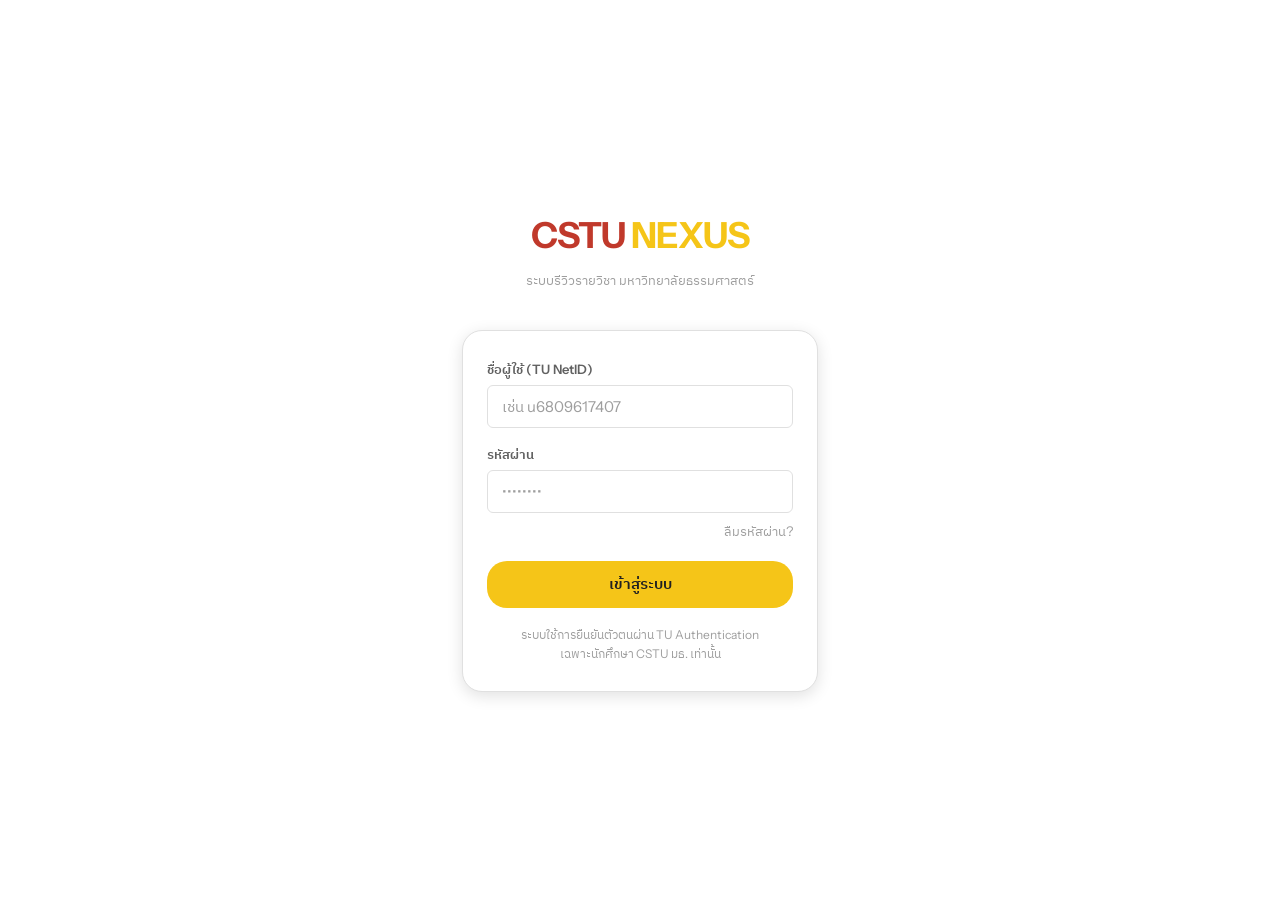
<file: pages/index.html>
<!DOCTYPE html>
<html lang="th">
<head>
  <meta charset="UTF-8"/>
  <meta name="viewport" content="width=device-width, initial-scale=1, viewport-fit=cover"/>
  <link rel="preconnect" href="https://fonts.googleapis.com">
  <link rel="preconnect" href="https://fonts.gstatic.com" crossorigin>
  <link href="https://fonts.googleapis.com/css2?family=IBM+Plex+Sans+Thai:wght@100;200;300;400;500;600;700&family=Instrument+Sans:ital,wght@0,400..700;1,400..700&display=swap" rel="stylesheet">
  <title>CSTU NEXUS – เข้าสู่ระบบ</title>
  <link rel="stylesheet" href="../css/main.css"/>
  <link rel="stylesheet" href="../css/login.css"/>
</head>
<body>
  <div class="login-wrap">
    <div class="login-logo">CSTU <span>NEXUS</span></div>
    <p class="login-tagline">ระบบรีวิวรายวิชา มหาวิทยาลัยธรรมศาสตร์</p>

    <div class="login-card">
      <div class="error-msg" id="error-msg">ชื่อผู้ใช้หรือรหัสผ่านไม่ถูกต้อง</div>

      <div class="form-group">
        <label class="form-label">ชื่อผู้ใช้ (TU NetID)</label>
        <input class="form-input" type="text" id="username" placeholder="เช่น u6809617407" autocomplete="username"/>
      </div>

      <div class="form-group">
        <label class="form-label">รหัสผ่าน</label>
        <input class="form-input" type="password" id="password" placeholder="••••••••" autocomplete="current-password"/>
      </div>

      <a href="#" class="forgot-link">ลืมรหัสผ่าน?</a>

      <button class="btn btn-primary btn-full" onclick="doLogin()">เข้าสู่ระบบ</button>

      <p class="login-note">
        ระบบใช้การยืนยันตัวตนผ่าน TU Authentication<br/>
        เฉพาะนักศึกษา CSTU มธ. เท่านั้น
      </p>
    </div>
  </div>

  <script src="../app.js"></script>
  <script>
    // ถ้า login แล้ว redirect ไป dashboard
    if (sessionStorage.getItem("cstu_logged_in")) {
      window.location.href = "dashboard.html";
    }

    function doLogin() {
      const u = document.getElementById("username").value.trim();
      const p = document.getElementById("password").value;
      const err = document.getElementById("error-msg");

      if (!u || !p) {
        err.textContent = "กรุณากรอกชื่อผู้ใช้และรหัสผ่าน";
        err.classList.add("show");
        return;
      }

      // TODO: เชื่อม TU Auth API
      // Mock: รับทุก credential
      sessionStorage.setItem("cstu_logged_in", "1");
      window.location.href = "dashboard.html";
    }

    // Enter key
    document.addEventListener("keydown", e => {
      if (e.key === "Enter") doLogin();
    });
  </script>
</body>
</html>
</file>
<file: css/main.css>
/* ==========================================
   CSTU NEXUS - Main (Common / Global) Stylesheet
   รวมสไตล์พื้นฐานและคอมโพเนนต์ที่ใช้ร่วมกันทุกหน้า
   Color: Red #C0392B (primary), Yellow #F5C518 (accent), White, Light Gray
   ========================================== */

@import url('https://fonts.googleapis.com/css2?family=IBM+Plex+Sans+Thai:wght@100;200;300;400;500;600;700&family=Instrument+Sans:ital,wght@0,400..700;1,400..700&display=swap');

/* ── 1. Design Tokens & CSS Variables ── */
:root {
  --red:        #C0392B;
  --red-dark:   #96281B;
  --red-light:  #E74C3C;
  --yellow:     #F5C518;
  --yellow-dark:#D4AC0D;
  --white:      #FFFFFF;
  --gray-50:    #F8F8F8;
  --gray-100:   #F0F0F0;
  --gray-200:   #E0E0E0;
  --gray-400:   #9E9E9E;
  --gray-600:   #616161;
  --gray-800:   #212121;
  --green:      #27AE60;
  --radius-sm:  6px;
  --radius-md:  12px;
  --radius-lg:  20px;
  --shadow-sm:  0 1px 4px rgba(0,0,0,.10);
  --shadow-md:  0 4px 16px rgba(0,0,0,.12);
  --font:       'Instrument Sans', 'IBM Plex Sans Thai', sans-serif;
}

/* ── 2. Reset & Base Styles ── */
* {
  box-sizing: border-box;
  margin: 0;
  padding: 0;
}

body {
  font-family: var(--font);
  background: var(--gray-50);
  color: var(--gray-800);
  font-size: 15px;
  line-height: 1.55;
  min-height: 100vh;
}

/* ── 3. Typography Helpers ── */
.ibm-plex-sans-thai-thin {
  font-family: "IBM Plex Sans Thai", sans-serif;
  font-weight: 100;
  font-style: normal;
}
.ibm-plex-sans-thai-extralight {
  font-family: "IBM Plex Sans Thai", sans-serif;
  font-weight: 200;
  font-style: normal;
}
.ibm-plex-sans-thai-light {
  font-family: "IBM Plex Sans Thai", sans-serif;
  font-weight: 300;
  font-style: normal;
}
.ibm-plex-sans-thai-regular {
  font-family: "IBM Plex Sans Thai", sans-serif;
  font-weight: 400;
  font-style: normal;
}
.ibm-plex-sans-thai-medium {
  font-family: "IBM Plex Sans Thai", sans-serif;
  font-weight: 500;
  font-style: normal;
}
.ibm-plex-sans-thai-semibold {
  font-family: "IBM Plex Sans Thai", sans-serif;
  font-weight: 600;
  font-style: normal;
}
.ibm-plex-sans-thai-bold {
  font-family: "IBM Plex Sans Thai", sans-serif;
  font-weight: 700;
  font-style: normal;
}

/* ── 4. App Shell & Layout ── */
.app-shell {
  max-width: 420px;
  min-height: 100vh;
  margin: 0 auto;
  background: var(--white);
  display: flex;
  flex-direction: column;
  position: relative;
  overflow: hidden;
  box-shadow: 0 0 40px rgba(0,0,0,.08);
}

.page-content {
  flex: 1;
  overflow-y: auto;
  padding: 20px 18px 32px;
}
.page-content.no-pad {
  padding: 0;
}

/* ── 5. Global Navigation (Top bar & Bottom nav) ── */
.topbar {
  background: var(--red);
  color: var(--white);
  padding: 14px 18px;
  display: flex;
  align-items: center;
  justify-content: space-between;
  position: sticky;
  top: 0;
  z-index: 100;
  min-height: 52px;
}
.topbar-title {
  font-size: 16px;
  font-weight: 600;
  letter-spacing: .3px;
}
.topbar-logo {
  font-size: 18px;
  font-weight: 700;
  color: var(--white);
  text-decoration: none;
}
.topbar-logo span {
  color: var(--yellow);
}
.btn-logout {
  background: none;
  border: none;
  color: var(--white);
  font-family: var(--font);
  font-size: 13px;
  cursor: pointer;
  display: flex;
  align-items: center;
  gap: 4px;
  opacity: .9;
}
.btn-logout:hover {
  opacity: 1;
}

.bottom-nav {
  background: var(--white);
  border-top: 1px solid var(--gray-200);
  display: flex;
  padding: 8px 0 12px;
  position: sticky;
  bottom: 0;
}
.nav-item {
  flex: 1;
  display: flex;
  flex-direction: column;
  align-items: center;
  gap: 3px;
  text-decoration: none;
  color: var(--gray-400);
  font-size: 11px;
  cursor: pointer;
  transition: color .15s;
}
.nav-item svg {
  width: 22px;
  height: 22px;
}
.nav-item.active {
  color: var(--red);
}
.nav-item:hover {
  color: var(--red);
}

/* ── 6. Common Components ── */
/* Buttons */
.btn {
  display: inline-flex;
  align-items: center;
  justify-content: center;
  gap: 6px;
  padding: 11px 24px;
  border-radius: var(--radius-lg);
  font-family: var(--font);
  font-size: 15px;
  font-weight: 600;
  border: none;
  cursor: pointer;
  transition: filter .15s, transform .1s;
  text-decoration: none;
}
.btn:active {
  transform: scale(.97);
}
.btn-primary {
  background: var(--yellow);
  color: var(--gray-800);
}
.btn-primary:hover {
  filter: brightness(.93);
}
.btn-danger {
  background: var(--red);
  color: var(--white);
}
.btn-danger:hover {
  filter: brightness(.9);
}
.btn-outline {
  background: var(--white);
  color: var(--red);
  border: 1.5px solid var(--red);
}
.btn-outline:hover {
  background: var(--gray-50);
}
.btn-full {
  width: 100%;
}
.btn-sm {
  padding: 7px 16px;
  font-size: 13px;
  border-radius: var(--radius-sm);
}

/* Form Controls */
.form-group {
  margin-bottom: 16px;
}
.form-label {
  display: block;
  font-size: 13px;
  font-weight: 600;
  color: var(--gray-600);
  margin-bottom: 6px;
}
.form-input {
  width: 100%;
  padding: 11px 14px;
  border: 1.5px solid var(--gray-200);
  border-radius: var(--radius-sm);
  font-family: var(--font);
  font-size: 15px;
  color: var(--gray-800);
  background: var(--white);
  outline: none;
  transition: border-color .2s;
}
.form-input:focus {
  border-color: var(--red);
}
.form-input::placeholder {
  color: var(--gray-400);
}
textarea.form-input {
  resize: vertical;
  min-height: 90px;
}

/* Cards */
.card {
  background: var(--white);
  border-radius: var(--radius-md);
  box-shadow: var(--shadow-sm);
  border: 1px solid var(--gray-100);
  padding: 16px;
  margin-bottom: 12px;
}
.card:last-child {
  margin-bottom: 0;
}

/* Section Header */
.section-header {
  display: flex;
  align-items: center;
  justify-content: space-between;
  margin-bottom: 12px;
}
.section-title {
  font-size: 15px;
  font-weight: 700;
  color: var(--gray-800);
}

/* Badges */
.badge-verified {
  display: inline-flex;
  align-items: center;
  gap: 5px;
  background: var(--green);
  color: var(--white);
  font-size: 12px;
  font-weight: 600;
  padding: 4px 10px;
  border-radius: 20px;
  margin-top: 6px;
}
.badge-verified svg {
  width: 13px;
  height: 13px;
}

/* Preferences / Menu Row Item */
.pref-row {
  display: flex;
  align-items: center;
  justify-content: space-between;
  padding: 13px 0;
  border-bottom: 1px solid var(--gray-100);
  cursor: pointer;
  text-decoration: none;
  color: inherit;
}
.pref-row:last-child {
  border-bottom: none;
}
.pref-row-left {
  display: flex;
  align-items: center;
  gap: 10px;
}
.pref-icon {
  width: 34px;
  height: 34px;
  border-radius: 8px;
  background: var(--yellow);
  display: flex;
  align-items: center;
  justify-content: center;
  font-size: 16px;
}
.pref-text {
  font-size: 14px;
  font-weight: 500;
}
.pref-arrow {
  color: var(--gray-400);
  font-size: 18px;
}

/* Alert / Error Message */
.error-msg {
  background: #FFEBEE;
  color: var(--red);
  font-size: 13px;
  padding: 10px 14px;
  border-radius: var(--radius-sm);
  margin-bottom: 14px;
  display: none;
}
.error-msg.show {
  display: block;
}

/* Modal / Toast Overlay */
.modal-overlay {
  display: none;
  position: fixed;
  inset: 0;
  background: rgba(0, 0, 0, .45);
  z-index: 200;
  align-items: center;
  justify-content: center;
}
.modal-overlay.show {
  display: flex;
}
.modal-box {
  background: var(--white);
  border-radius: var(--radius-lg);
  padding: 36px 32px;
  text-align: center;
  max-width: 280px;
  width: 90%;
  box-shadow: var(--shadow-md);
}
.modal-icon {
  width: 56px;
  height: 56px;
  border-radius: 50%;
  border: 3px solid var(--green);
  display: flex;
  align-items: center;
  justify-content: center;
  margin: 0 auto 14px;
  color: var(--green);
  font-size: 26px;
}
.modal-title {
  font-size: 18px;
  font-weight: 700;
  margin-bottom: 18px;
}

/* ── 7. Utilities ── */
.text-red    { color: var(--red); }
.text-muted  { color: var(--gray-400); font-size: 13px; }
.text-center { text-align: center; }
.mt-8        { margin-top: 8px; }
.mt-12       { margin-top: 12px; }
.mt-16       { margin-top: 16px; }
.mb-8        { margin-bottom: 8px; }
.mb-16       { margin-bottom: 16px; }
.gap-8       { gap: 8px; }
.flex        { display: flex; }
.flex-center { display: flex; align-items: center; justify-content: center; }
.divider {
  border: none;
  border-top: 1px solid var(--gray-100);
  margin: 16px 0;
}
</file>
<file: css/login.css>
/* ==========================================
   CSTU NEXUS - Login Page Styles (index.html)
   ========================================== */

body {
  background: var(--white);
}

.login-wrap {
  max-width: 420px;
  min-height: 100vh;
  margin: 0 auto;
  display: flex;
  flex-direction: column;
  align-items: center;
  justify-content: center;
  padding: 40px 32px;
  background: var(--white);
}

.login-logo {
  font-size: 36px;
  font-weight: 800;
  color: var(--red);
  letter-spacing: -1px;
  margin-bottom: 6px;
}

.login-logo span {
  color: var(--yellow);
}

.login-tagline {
  font-size: 13px;
  color: var(--gray-400);
  margin-bottom: 40px;
  text-align: center;
}

.login-card {
  width: 100%;
  background: var(--white);
  border: 1.5px solid var(--gray-200);
  border-radius: var(--radius-lg);
  padding: 28px 24px;
  box-shadow: var(--shadow-md);
}

.forgot-link {
  display: block;
  text-align: right;
  font-size: 13px;
  color: var(--gray-400);
  text-decoration: none;
  margin-top: -8px;
  margin-bottom: 20px;
}

.forgot-link:hover {
  color: var(--red);
}

.login-note {
  font-size: 12px;
  color: var(--gray-400);
  text-align: center;
  margin-top: 18px;
}
</file>
<file: css/course-detail.css>
/* ==========================================
   CSTU NEXUS - Course Detail Page Styles (course-detail.html)
   ========================================== */

/* ── Course Detail Header (UI Section ส่วนบน) ── */
.course-detail-header {
  display: flex;
  align-items: flex-start;
  justify-content: space-between;
  gap: 12px;
  margin-top: 4px;
  margin-bottom: 24px;
}

.course-header-left {
  display: flex;
  align-items: stretch;
  gap: 12px;
  flex: 1;
}

/* แถบเส้นสีเหลืองด้านซ้าย */
.course-accent-bar {
  width: 4px;
  background: #F5C518;
  border-radius: 4px;
  flex-shrink: 0;
}

.course-header-info {
  display: flex;
  flex-direction: column;
}

.course-header-info .course-code {
  font-size: 24px;
  font-weight: 800;
  color: #111111;
  line-height: 1.15;
  letter-spacing: -0.3px;
}

.course-header-info .course-fullname {
  font-size: 13.5px;
  color: #71717A;
  margin-top: 4px;
  line-height: 1.35;
  font-weight: 400;
  max-width: 230px;
}

.course-header-info .course-teacher {
  font-size: 13.5px;
  font-weight: 600;
  color: #1F2937;
  margin-top: 8px;
  line-height: 1.3;
}

/* ปุ่ม Section สีเหลืองมุมขวาบน */
.section-pill-btn {
  display: inline-flex;
  align-items: center;
  gap: 6px;
  background: #FFD54F;
  color: #1E1E1E;
  font-family: var(--font);
  font-size: 13px;
  font-weight: 600;
  padding: 7px 16px;
  border-radius: 999px;
  border: none;
  cursor: pointer;
  box-shadow: 0 4px 14px rgba(254, 208, 83, 0.55);
  transition: transform 0.15s, box-shadow 0.15s, filter 0.15s;
  flex-shrink: 0;
  user-select: none;
}

.section-pill-btn:hover {
  filter: brightness(0.96);
  box-shadow: 0 4px 16px rgba(254, 208, 83, 0.65);
}

.section-pill-btn:active {
  transform: scale(0.97);
}

.section-pill-btn svg {
  width: 14px;
  height: 14px;
  stroke: #1E1E1E;
  stroke-width: 2.5;
  transition: transform 0.2s;
}

.section-pill-btn.open svg {
  transform: rotate(180deg);
}

/* แผงเลือก Section */
.section-panel {
  margin-top: -12px;
  margin-bottom: 18px;
}

/* ── Section Title with Accent Bar (Reusable) ── */
.section-title-wrap {
  display: flex;
  align-items: center;
  gap: 10px;
  margin-bottom: 14px;
}

.section-accent-bar {
  width: 4px;
  height: 18px;
  background: #F5C518;
  border-radius: 4px;
  flex-shrink: 0;
}

.section-title-text {
  font-size: 18px;
  font-weight: 700;
  color: #111111;
  line-height: 1.2;
}

/* ── Write Review Card ── */
.write-review-card {
  display: flex;
  align-items: center;
  justify-content: space-between;
  background: #FFFFFF;
  border-radius: 18px;
  padding: 18px 20px;
  border: 1px solid #F0F0F0;
  box-shadow: 0 4px 16px rgba(0, 0, 0, 0.05);
  text-decoration: none;
  color: inherit;
  margin-bottom: 24px;
  transition: transform 0.15s, box-shadow 0.15s;
  cursor: pointer;
}

.write-review-card:hover {
  transform: translateY(-1px);
  box-shadow: 0 6px 20px rgba(0, 0, 0, 0.08);
}

.write-review-card:active {
  transform: scale(0.99);
}

.write-review-card-text {
  font-size: 13.5px;
  color: #71717A;
  line-height: 1.45;
  font-weight: 500;
}

.write-review-card-icon {
  color: #71717A;
  display: flex;
  align-items: center;
  justify-content: center;
  flex-shrink: 0;
  margin-left: 12px;
}

.write-review-card-icon svg {
  width: 24px;
  height: 24px;
  stroke: #71717A;
  transition: transform 0.15s, stroke 0.15s;
}

.write-review-card:hover .write-review-card-icon svg {
  stroke: #111111;
  transform: scale(1.05);
}

/* ── Review Cards Section ── */
.review-list {
  display: flex;
  flex-direction: column;
  gap: 16px;
  margin-bottom: 20px;
}

.review-card {
  background: #FFFFFF;
  border: 1px solid #F0F0F0;
  border-radius: 18px;
  padding: 18px;
  box-shadow: 0 4px 16px rgba(0, 0, 0, 0.05);
}

.review-card-top {
  display: flex;
  align-items: center;
  justify-content: space-between;
  margin-bottom: 12px;
}

.review-user-info {
  display: flex;
  align-items: center;
  gap: 8px;
}

/* Green Shield Icon with Checkmark */
.review-verified-shield {
  width: 22px;
  height: 22px;
  display: flex;
  align-items: center;
  justify-content: center;
  flex-shrink: 0;
}

.review-verified-shield svg {
  width: 22px;
  height: 22px;
}

.review-student-id {
  font-size: 14px;
  font-weight: 700;
  color: #111111;
  letter-spacing: -0.2px;
}

.review-student-year {
  font-size: 13.5px;
  font-weight: 500;
  color: #71717A;
}

.review-date {
  font-size: 12px;
  color: #9CA3AF;
  font-weight: 400;
}

/* Yellow pill tags */
.review-tags {
  display: flex;
  flex-wrap: wrap;
  gap: 8px;
  margin-bottom: 12px;
  padding-left: 30px;
}

.review-tag-pill {
  background: #FED053;
  color: #1F2937;
  font-size: 11.5px;
  font-weight: 600;
  padding: 4px 12px;
  border-radius: 999px;
  line-height: 1.3;
  display: inline-block;
}

/* Inner comment bubble container */
.review-comment-box {
  background: #FAFAFA;
  border: 1px solid #E4E4E7;
  border-radius: 14px;
  padding: 12px 16px;
}

.review-comment-text {
  font-size: 13.5px;
  color: #1F2937;
  line-height: 1.45;
  font-weight: 400;
}

/* Pagination */
.pagination {
  display: flex;
  align-items: center;
  justify-content: center;
  gap: 6px;
  padding: 16px 0 0;
}
.page-btn {
  width: 30px;
  height: 30px;
  border-radius: 50%;
  border: none;
  background: none;
  font-family: var(--font);
  font-size: 13px;
  cursor: pointer;
  color: var(--gray-600);
  display: flex;
  align-items: center;
  justify-content: center;
  transition: background .15s;
}
.page-btn:hover {
  background: var(--gray-100);
}
.page-btn.active {
  background: var(--red);
  color: var(--white);
  font-weight: 700;
}
.page-btn.arrow {
  font-size: 16px;
  color: var(--gray-400);
}
</file>
<file: css/courses.css>
/* ==========================================
   CSTU NEXUS - Courses Page Styles (courses.html)
   ========================================== */

/* Search bar */
.search-wrap {
  position: relative;
  margin-bottom: 16px;
}

.search-wrap svg {
  position: absolute;
  left: 12px;
  top: 50%;
  transform: translateY(-50%);
  color: var(--gray-400);
  width: 16px;
  height: 16px;
}

.search-input {
  width: 100%;
  padding: 10px 14px 10px 38px;
  border: 1.5px solid var(--gray-200);
  border-radius: var(--radius-lg);
  font-family: var(--font);
  font-size: 14px;
  background: var(--gray-50);
  outline: none;
  transition: border-color .2s, background-color .2s;
}

.search-input:focus {
  border-color: var(--red);
  background: var(--white);
}

/* Course grid & cards */
.course-grid {
  display: grid;
  grid-template-columns: 1fr 1fr;
  gap: 10px;
}

.course-card {
  background: var(--white);
  border: 1px solid var(--gray-200);
  border-radius: var(--radius-md);
  padding: 12px;
  cursor: pointer;
  transition: box-shadow .15s, border-color .15s;
  text-decoration: none;
  color: inherit;
  display: block;
}

.course-card:hover {
  box-shadow: var(--shadow-md);
  border-color: var(--red);
}

.course-code {
  font-size: 13px;
  font-weight: 700;
  color: var(--red);
}

.course-name {
  font-size: 12px;
  color: var(--gray-600);
  margin-top: 3px;
  line-height: 1.4;
}

/* Empty message */
#empty-msg {
  text-align: center;
  color: var(--gray-400);
  padding: 32px 0;
  font-size: 14px;
}
</file>
<file: css/preferences.css>
/* ==========================================
   CSTU NEXUS - Preferences Page Styles (preferences.html)
   ========================================== */

/* Preferences intro description */
.pref-intro {
  font-size: 13px;
  color: var(--gray-400);
  margin-bottom: 20px;
}

/* Rating / Preference Groups */
.rating-group {
  margin-bottom: 14px;
}

.rating-label {
  background: var(--yellow);
  color: var(--gray-800);
  font-size: 13px;
  font-weight: 700;
  padding: 6px 14px;
  border-radius: var(--radius-sm);
  margin-bottom: 8px;
  display: block;
}

.checkbox-list {
  display: flex;
  flex-direction: column;
  gap: 6px;
}

.checkbox-item {
  display: flex;
  align-items: center;
  gap: 8px;
  font-size: 14px;
  cursor: pointer;
  user-select: none;
}

.checkbox-item input[type="checkbox"],
.checkbox-item input[type="radio"] {
  accent-color: var(--red);
  width: 16px;
  height: 16px;
  cursor: pointer;
}

/* Success notification message */
#pref-success {
  display: none;
  background: #E8F5E9;
  color: #2E7D32;
  font-size: 13px;
  padding: 10px 14px;
  border-radius: var(--radius-sm);
  margin-bottom: 14px;
}
</file>
<file: css/profile.css>
/* ==========================================
   CSTU NEXUS - Profile Page Styles (profile.html)
   ========================================== */

/* Profile banner */
.profile-banner {
  background: var(--yellow);
  border-radius: var(--radius-md);
  padding: 16px;
  display: flex;
  align-items: center;
  gap: 14px;
  margin-bottom: 16px;
}

.avatar {
  width: 60px;
  height: 60px;
  border-radius: 50%;
  background: var(--white);
  border: 3px solid var(--white);
  object-fit: cover;
  flex-shrink: 0;
  display: flex;
  align-items: center;
  justify-content: center;
  font-size: 26px;
  overflow: hidden;
}

.profile-info .name {
  font-size: 17px;
  font-weight: 700;
  color: var(--gray-800);
}

.profile-info .student-id {
  font-size: 13px;
  color: var(--gray-600);
  margin-top: 2px;
}

.profile-faculty {
  font-size: 13px;
  color: var(--gray-400);
  margin-bottom: 20px;
}

/* Empty review state */
.profile-empty-reviews {
  text-align: center;
  color: var(--gray-400);
  padding: 32px 0;
  font-size: 14px;
}
</file>
<file: css/write-review.css>
/* ==========================================
   CSTU NEXUS - Write Review Page Styles (write-review.html)
   ========================================== */

/* Course Detail Header (Compact) */
.course-detail-header {
  margin-bottom: 18px;
}
.course-detail-header .course-code {
  font-size: 20px;
  font-weight: 700;
  color: var(--red);
}
.course-detail-header .course-fullname {
  font-size: 14px;
  color: var(--gray-600);
  margin-top: 2px;
}
.course-detail-header .course-teacher {
  font-size: 13px;
  color: var(--gray-400);
  margin-top: 4px;
}

/* Section Badge */
.section-badge {
  background: var(--red);
  color: var(--white);
  font-size: 12px;
  font-weight: 600;
  padding: 4px 12px;
  border-radius: var(--radius-sm);
  cursor: pointer;
  user-select: none;
}

/* Rating / Feedback Checkbox Groups */
.rating-group {
  margin-bottom: 14px;
}

.rating-label {
  background: var(--yellow);
  color: var(--gray-800);
  font-size: 13px;
  font-weight: 700;
  padding: 6px 14px;
  border-radius: var(--radius-sm);
  margin-bottom: 8px;
  display: block;
}

.checkbox-list {
  display: flex;
  flex-direction: column;
  gap: 6px;
}

.checkbox-item {
  display: flex;
  align-items: center;
  gap: 8px;
  font-size: 14px;
  cursor: pointer;
  user-select: none;
}

.checkbox-item input[type="checkbox"],
.checkbox-item input[type="radio"] {
  accent-color: var(--red);
  width: 16px;
  height: 16px;
  cursor: pointer;
}
</file>
